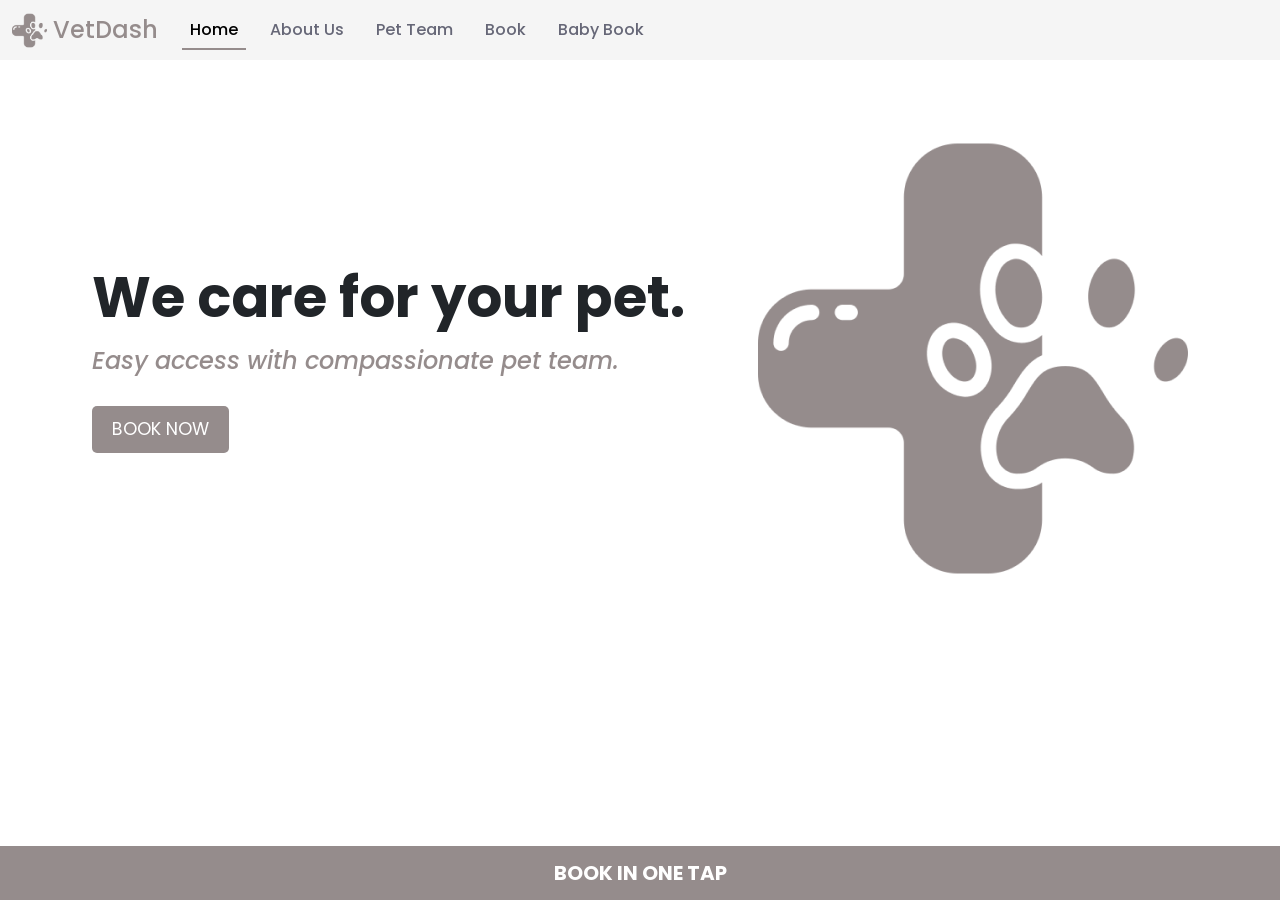
<file: userpage/index.html>
<!doctype html>
<html lang="en">
  <head>
    <meta charset="utf-8">
    <meta name="viewport" content="width=device-width, initial-scale=1">
    <title>User Page</title>
    <link href="https://fonts.googleapis.com/css2?family=Poppins:ital,wght@0,100;0,200;0,300;0,400;0,500;0,600;0,700;0,800;0,900;1,100;1,200;1,300;1,400;1,500;1,600;1,700;1,800;1,900&display=swap" rel="stylesheet">
    <link href="https://cdn.jsdelivr.net/npm/bootstrap@5.3.3/dist/css/bootstrap.min.css" rel="stylesheet" integrity="sha384-QWTKZyjpPEjISv5WaRU9OFeRpok6YctnYmDr5pNlyT2bRjXh0JMhjY6hW+ALEwIH" crossorigin="anonymous">
    <link href="stylesheet.css" rel="stylesheet">

</head>

  <body class="container-fluid p-0">
    <!--NavBar-->
    <nav class="navbar navbar-expand-lg fixed-top">
        <div class="container-fluid">
          <a class="navbar-brand" href="#">
            <img src="images/logo.png" alt="Logo" width="35" height="35" class="d-inline-block align-text-top"> 
            VetDash
        </a>
          <button class="navbar-toggler" type="button" data-bs-toggle="offcanvas" data-bs-target="#offcanvasNavbar" aria-controls="offcanvasNavbar" aria-label="Toggle navigation">
            <span class="navbar-toggler-icon"></span>
          </button>
          <div class="offcanvas offcanvas-end" tabindex="-1" id="offcanvasNavbar" aria-labelledby="offcanvasNavbarLabel">
            <div class="offcanvas-header">
              <h5 class="offcanvas-title" id="offcanvasNavbarLabel">
                <img src="images/logo.png" alt="Logo" width="35" height="35" class="d-inline-block align-text-top"> 
                VetDash
            </h5>
              <button type="button" class="btn-close" data-bs-dismiss="offcanvas" aria-label="Close"></button>
            </div>
            <div class="offcanvas-body">
                <ul class="navbar-nav justify-content-left flex-grow-1 pe-3">
                    <li class="nav-item">
                      <a class="nav-link active mx-lg-2" aria-current="page" href="#">Home</a>
                    </li>
                    <li class="nav-item">
                      <a class="nav-link mx-lg-2" href="aboutUs.html">About Us</a>
                    </li>
                    <li class="nav-item">
                        <a class="nav-link mx-lg-2" href="petteam.html">Pet Team</a>
                      </li>
                    <li class="nav-item"> 
                        <a class="nav-link mx-lg-2" href="book.html" > Book </a>
                    <li class="nav-item"> 
                        <a class="nav-link mx-lg-2" href="babybook.html" > Baby Book </a>
                    </li>
                  </ul>
                </div>
              </div>
            </div>
          </nav>

        <!--End of NavBar-->


        <!--Hero-section-->
        <section class="hero-section position-relative">
          <div class="container">
              <div class="top-content">
                  <div class="text-content">
                      <h1><strong>We care for your pet.</strong></h1>
                      <h5><em>Easy access with compassionate pet team.</em></h5>
                      <a class="btn btn-secondary mt-3" href="book.html" role="button">BOOK NOW</a>
                  </div>
                  <div class="image-content">
                      <img src="images/logo.png" alt="Picture" class="hero-image">
                  </div>
              </div>
            </div>
            <div class="bottom-text">
              <a class="book" href="book.html">
                <h5><strong>BOOK IN ONE TAP</strong></h5>
              </a>
          </div>
      </section>
      <!--End of Hero-Section-->
        
    <script src="https://cdn.jsdelivr.net/npm/bootstrap@5.3.3/dist/js/bootstrap.bundle.min.js" integrity="sha384-YvpcrYf0tY3lHB60NNkmXc5s9fDVZLESaAA55NDzOxhy9GkcIdslK1eN7N6jIeHz" crossorigin="anonymous"></script>
  </body>

</html>
</file>
<file: userpage/stylesheet.css>
body {
    font-family: 'Poppins', sans-serif;
    background-color: white;
    padding-top: 70px;
}
.calendar_picker_available {
  display: flex;
  align-items: center;
  justify-content: center;
  line-height: 1;
  text-decoration: none;
  color: #0F0F0F;
  border: none;
  border-radius: 10px;
  width: 200px;
  height: 40px;
  transition: 0.3s;
  background-color: #c5f0c8;
}

.calendar_picker_available:hover {
  opacity: .7;
}

.calendar_picker_unavailable {
  display: flex;
  align-items: center;
  justify-content: center;
  line-height: 1;
  text-decoration: none;
  color: #0F0F0F;
  border: none;
  border-radius: 10px;
  width: 200px;
  height: 40px;
}

.calendar_picker_fullybooked {
  display: flex;
  align-items: center;
  justify-content: center;
  line-height: 1;
  text-decoration: none;
  color: #0F0F0F;
  border: none;
  border-radius: 10px;
  width: 200px;
  height: 40px;
  transition: 0.3s;
  background-color: #ff8178;
}

.calendar_picker_fullybooked:hover {
  opacity: .7;
}
.calendar_picker_picked {
  display: flex;
  align-items: center;
  justify-content: center;
  line-height: 1;
  text-decoration: none;
  color: #0F0F0F;
  border: none;
  border-radius: 10px;
  width: 200px;
  height: 40px;
  transition: 0.3s;
  background-color: #a1d0ff;
}

.calendar_picker_picked:hover {
  opacity: .7;
}
.navbar {
    background-color: #f5f5f5;
    height: 60px;
    position: sticky;
    top: 0;
    z-index: 1000;
}

.offcanvas-header {
    background-color: #f5f5f5;
    height: 50px;
}

.offcanvas-title {
    font-weight: 500;
    color: #958c8c;
    font-size: 24px;
    transition: 0.3s color;
}

.navbar-brand {
    font-weight: 500;
    color: #958c8c;
    font-size: 24px; 
    transition: 0.3s color;
}

.navbar-toggler {
    border: none;
    font-size: 1.25rem;
}

.navbar-toggler:focus, btn-close:focus {
    box-shadow: none;
    outline: none;
}

.nav-link {
    color: #666777;
    font-weight: 500;
    position: relative;
}

.nav-link:hover, .nav-link.active {
    color: #000;
}

@media (min-width: 991px) {
    .nav-link::before {
        content: "";
        position: absolute;
        bottom: 0;
        left: 50%;
        transform: translateX(-50%);
        width: 0;
        height: 2px;
        background-color: #958c8c;
        visibility: hidden;
        transition: 0.3s ease-in-out;
    }

    .nav-link:hover::before, .nav-link.active::before {
        width: 100%;
        visibility: visible;
    }
}



.hero-section {
    display: grid;
    grid-template-rows: auto auto;
    gap: 20px;
    padding: 63px;
    margin: auto;
}

.top-content {
    display: flex;
    justify-content: space-between;
    align-items: center;
    flex-wrap: wrap;
}

.text-content {
    flex: 1;
    min-width: 280px;
    text-align: left;
    padding: 10px;
}

.text-content h1 {
    font-size: clamp(2.5rem, 5vw, 3.5rem); 
    margin-bottom: 15px;
}

.text-content h5 {
    font-size: clamp(1rem, 3vw, 1.5rem); 
    color: #958c8c;
    margin-bottom: 15px;
}

.bottom-text h5 {
    margin: 0;
    padding: 5px;
}

.btn-secondary {
    background-color: #958c8c;
    color: white;
    border: none;
    padding: 10px 20px;
    border-radius: 5px;
    cursor: pointer;
    font-size: clamp(0.9rem, 2.5vw, 1.1rem); 
}

.hero-image {
    max-width: 100%;
    height: auto;
    transition: all 0.3s ease;
    flex: 1;
    min-width: 280px;
    text-align: center;
    padding: 10px;
}

.book {
    color: white;
    text-decoration: none;
}

@media (max-width: 1024px) {
    .hero-image {
        max-width: 90%;
    }
}

@media (max-width: 768px) {
    .hero-image {
        max-width: 80%; 
    }
}

@media (max-width: 480px) {
    .hero-image {
        max-width: 70%; 
    }
}


.bottom-text {
    background-color: #958c8c;
    padding: 10px 0;
    font-size: clamp(0.9rem, 2.5vw, 1.2rem); 
    color: #f2f2f2;
    font-weight: bold;
    text-align: center;
    width: 100%;
    position: fixed;
    bottom: 0;
    left: 0;
    z-index: 10;
}


@media (max-width: 1024px) {
    .text-content h1 {
        font-size: clamp(2.5rem, 4.5vw, 3.5rem);
    }

    .text-content h5 {
        font-size: clamp(0.9rem, 2.5vw, 1.3rem); 
    }

    .btn-secondary {
        padding: 8px 16px;
    }
}

@media (max-width: 768px) {
    .top-content {
        flex-direction: column;
        text-align: center;
    }

    .text-content {
        text-align: center;
    }

    .text-content h1 {
        font-size: clamp(2rem, 4vw, 3rem); 
    }

    .text-content h5 {
        font-size: clamp(0.8rem, 2vw, 1.2rem);
    }
}

@media (max-width: 480px) {
    .text-content h1 {
        font-size: clamp(1.5rem, 3vw, 2.5rem);
    }

    .text-content h5 {
        font-size: clamp(0.7rem, 1.8vw, 1rem);
    }

    .btn-secondary {
        font-size: clamp(0.8rem, 1.5vw, 0.9rem);
    }

    .bottom-text {
        font-size: clamp(0.8rem, 1.5vw, 1rem);
    }
}


.form-container {
    background-color: #e9e9e9;
    border-radius: 10px;
    padding: 20px;
    margin-bottom: 20px;
    font-size: 1rem;
}


select.form-control {
    background-color: #958c8c;
    color: white;
    border: none;
}

.form-control {
    background-color: #958c8c;
    color: white; 
    border: none; 
    border-radius: 5px;
    padding: 10px;
}
</file>
